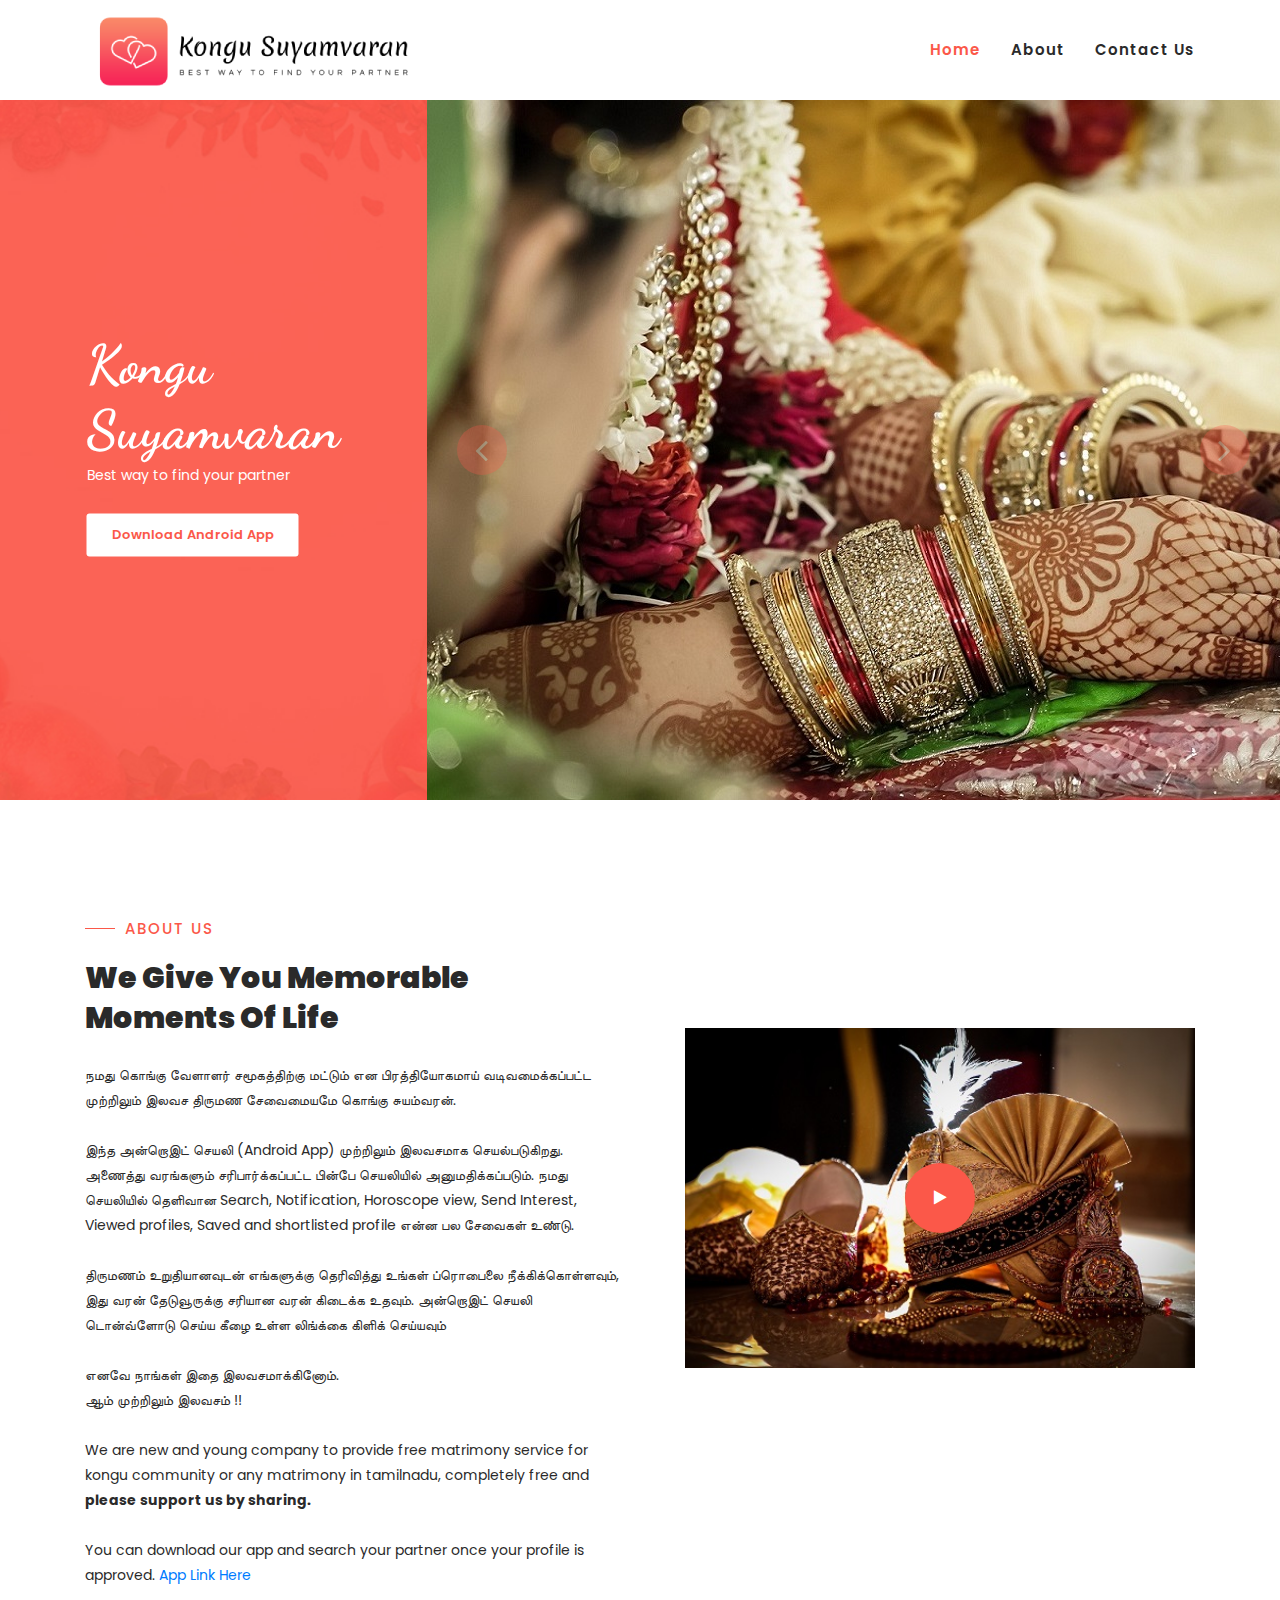
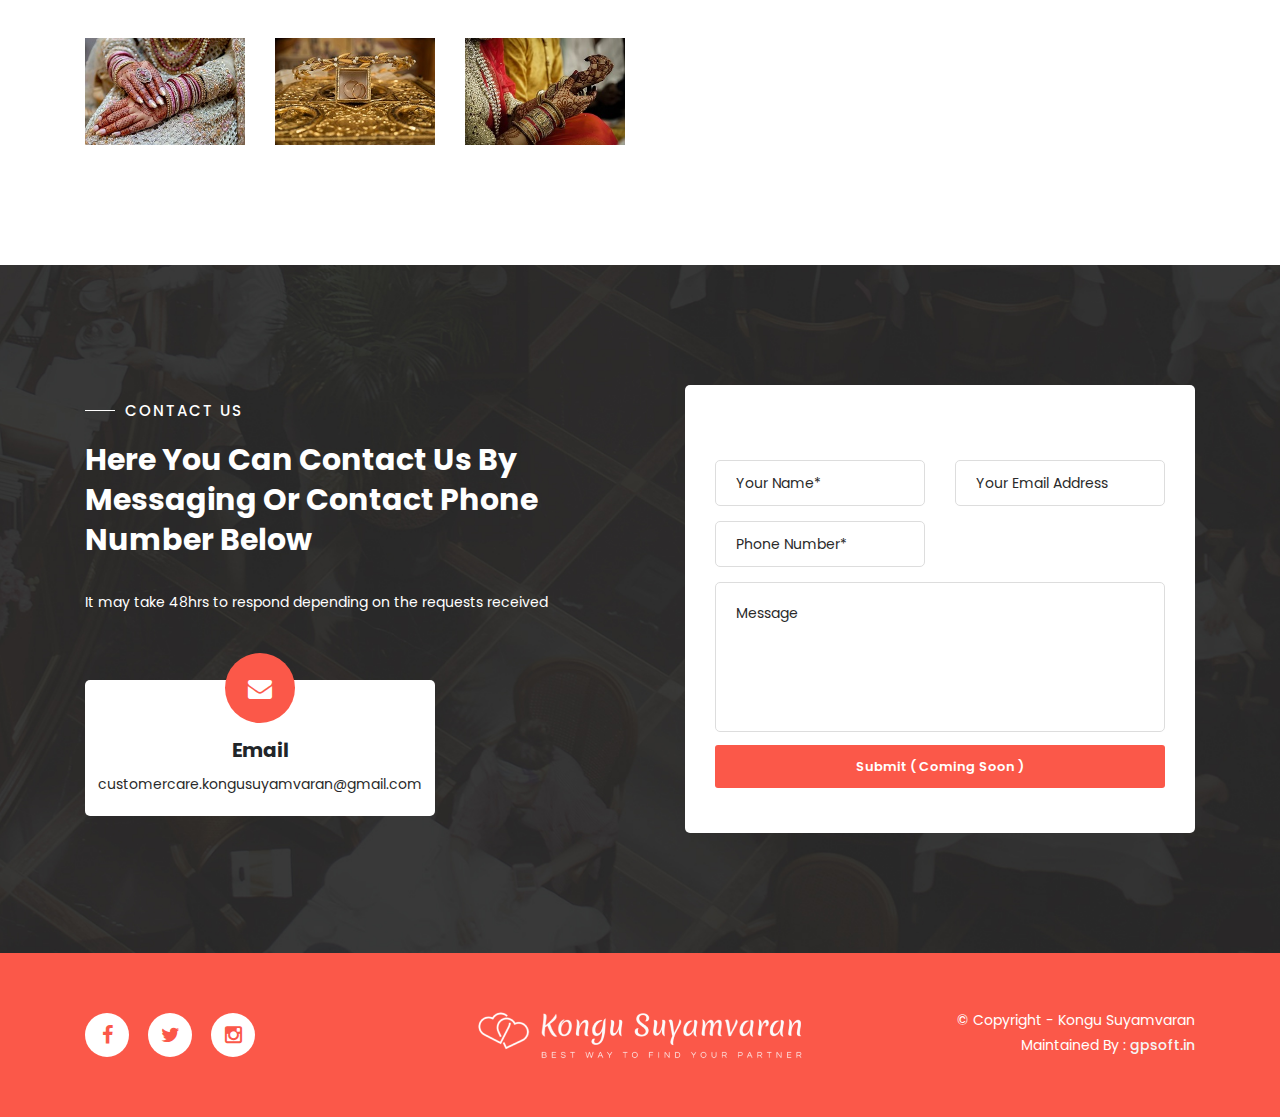
<file: index.html>
<!DOCTYPE html>
<html lang="en">

  <head>

    <meta charset="utf-8">
    <meta name="viewport" content="width=device-width, initial-scale=1, shrink-to-fit=no">
    <meta name="description" 
    content="Free matrimonial service for kongu community, designed and developed for user convinence with latest technology. 
    Mobile app will be used to access the service">
	<meta name="keywords" content="Kongu Suyamvaran, Kongu Suyamvaran Matrimony, Kongusuyamvaran, Free Matrimonial service, Kongu community,
	kongu thirumana thagaval mayyam, kongu mayyam, tamil matrimony, kongu vellar matrimony, kongu matrimony, kongusuyamvaran, kongu suyamvaram, kongusuyamvaram">
    <meta name="author" content="">
	<meta property="og:title" content="Kongu Suyamvaran - கொங்கு சுயம்வரன்">
	<meta property="og:description" content="நமது கொங்கு வேளாளர் சமூகத்திற்கு மட்டும் என பிரத்தியோகமாய் வடிவமைக்கப்பட்ட முற்றிலும் 
	இலவச திருமண சேவைமையமே கொங்கு சுயம்வரன். https://kongusuyamvaran.com/
	இந்த அன்றொஇட் செயலி (Android App) முற்றிலும் இலவசமாக செயல்படுகிறது. அணைத்து வரங்களும் சரிபார்க்கப்பட்ட பின்பே செயலியில் அனுமதிக்கப்படும். 
	நமது செயலியில் தெளிவான Search, Notification, Horoscope view, Send Interest, Viewed profiles, Saved and shortlisted profile என்ன பல சேவைகள் உண்டு.
	திருமணம் உறுதியானவுடன் எங்களுக்கு தெரிவித்து உங்கள் ப்ரொபைலை நீக்கிக்கொள்ளவும், இது வரன் தேடுவூருக்கு சரியான வரன் கிடைக்க உதவும்.
	அன்றொஇட் செயலி டொன்வ்ளோடு செய்ய கீழை உள்ள லிங்க்கை கிளிக் செய்யவும் ">
	<meta property="og:image" content="assets/images/slide-01.jpg">
	<meta property="og:url" content="https://kongusuyamvaran.com/">
	<meta property="og:type" content="website" />
    <link href="https://fonts.googleapis.com/css?family=Poppins:100,200,300,400,500,600,700,800,900&display=swap" rel="stylesheet">
    <link href="https://fonts.googleapis.com/css2?family=Dancing+Script:wght@400;500;600;700&display=swap" rel="stylesheet">

    <title>Kongu Suyamvaran - கொங்கு சுயம்வரன்</title>
	<link rel="canonical" href="https://kongusuyamvaran.com/">
    <link rel="icon" type="image/x-icon" href="//kongusuyamvaran.com/assets/icon/favicon.ico" >
	<link rel="shortcut icon" type="image/x-icon" href="//kongusuyamvaran.com/assets/icon/favicon.ico"/>

    <link rel="stylesheet" type="text/css" href="assets/css/bootstrap.min.css">

    <link rel="stylesheet" type="text/css" href="assets/css/font-awesome.css">

    <link rel="stylesheet" href="assets/css/templatemo-klassy-cafe.css">
    <link rel="stylesheet" href="assets/css/app.css">

    <link rel="stylesheet" href="assets/css/owl-carousel.css">

    <link rel="stylesheet" href="assets/css/lightbox.css">

    </head>
    
    <body>
    
    <!-- ***** Preloader Start ***** -->
    <div id="preloader">
        <div class="jumper">
            <div></div>
        </div>
    </div>  
    <!-- ***** Preloader End ***** -->
    
    
    <!-- ***** Header Area Start ***** -->
    <header class="header-area header-sticky">
        <div class="container">
            <div class="row">
                <div class="col-12">
                    <nav class="main-nav">
                        <!-- ***** Logo Start ***** -->
                        <a href="index.html" class="logo">
                            <!-- <picture>
                                <source media="(max-width: 576px)"
                                        srcset="assets/images/logo/sm-cover.png">
                                <source media="(min-width: 577px)"
                                        srcset="assets/images/logo/sm-cover.png">
                                <img src="assets/images/logo/cover.png"   alt="Kongu Suyamvaran">
                              </picture> -->
                              <img src="assets/images/logo/cover.png" alt="Kongu Suyamvaran">
                              <img class="sm" src="assets/images/logo/cover.svg" alt="Kongu Suyamvaran">
                        </a>
                        <!-- ***** Logo End ***** -->
                        <!-- ***** Menu Start ***** -->
                        <ul class="nav">
                            <li class="scroll-to-section"><a href="#top" class="active">Home</a></li>
                            <li class="scroll-to-section"><a href="#about">About</a></li>
                            <li class="scroll-to-section"><a href="#reservation">Contact Us</a></li> 
                        </ul>        
                        <a class='menu-trigger'>
                            <span>Menu</span>
                        </a>
                        <!-- ***** Menu End ***** -->
                    </nav>
                </div>
            </div>
        </div>
    </header>
    <!-- ***** Header Area End ***** -->

    <!-- ***** Main Banner Area Start ***** -->
    <div id="top">
        <div class="container-fluid">
            <div class="row">
                <div class="col-lg-4">
                    <div class="left-content">
                        <div class="inner-content">
                            <h4>Kongu Suyamvaran</h4>
                            <p style="color: white;">Best way to find your partner</p>
                            <div class="main-white-button scroll-to-section">
                                <a href="https://play.google.com/store/apps/details?id=com.kongusuyamvaran">Download Android App</a>
                            </div>
                        </div>
                    </div>
                </div>
                <div class="col-lg-8">
                    <div class="main-banner header-text">
                        <div class="Modern-Slider">
                          <!-- Item -->
                          <div class="item">
                            <div class="img-fill">
                                <img src="assets/images/slide-01.jpg" alt="">
                                <img class="sm" width="360" src="assets/images/slide-01.jpg" alt="">
                            </div>
                          </div>
                          <!-- // Item -->
                          <!-- Item -->
                          <div class="item">
                            <div class="img-fill">
                                <img src="assets/images/slide-02.jpg" alt="">
                                <img class="sm" width="360" src="assets/images/slide-02.jpg" alt="">
                            </div>
                          </div>
                          <!-- // Item -->
                          <!-- Item -->
                          <div class="item">
                            <div class="img-fill">
                                <img src="assets/images/slide-03.jpg" alt="">
                                <img class="sm" width="360" src="assets/images/slide-03.jpg" alt="">
                            </div>
                          </div>
                          <!-- // Item -->
                        </div>
                    </div>
                </div>
            </div>
        </div>
    </div>
    <!-- ***** Main Banner Area End ***** -->

    <!-- ***** About Area Starts ***** -->
    <section class="section" id="about">
        <div class="container">
            <div class="row">
                <div class="col-lg-6 col-md-6 col-xs-12">
                    <div class="left-text-content">
                        <div class="section-heading">
                            <h6>About Us</h6>
                            <h2>We Give You Memorable Moments Of Life</h2>
                        </div>
                        <p>நமது கொங்கு வேளாளர் சமூகத்திற்கு மட்டும் என பிரத்தியோகமாய் வடிவமைக்கப்பட்ட முற்றிலும் 
	இலவச திருமண சேவைமையமே கொங்கு சுயம்வரன். <br><br> 
	இந்த அன்றொஇட் செயலி (Android App) முற்றிலும் இலவசமாக செயல்படுகிறது. அணைத்து வரங்களும் சரிபார்க்கப்பட்ட பின்பே செயலியில் அனுமதிக்கப்படும். 
	நமது செயலியில் தெளிவான Search, Notification, Horoscope view, Send Interest, Viewed profiles, Saved and shortlisted profile என்ன பல சேவைகள் உண்டு.
	<br><br>  திருமணம் உறுதியானவுடன் எங்களுக்கு தெரிவித்து உங்கள் ப்ரொபைலை நீக்கிக்கொள்ளவும், இது வரன் தேடுவூருக்கு சரியான வரன் கிடைக்க உதவும்.
	அன்றொஇட் செயலி டொன்வ்ளோடு செய்ய கீழை உள்ள லிங்க்கை கிளிக் செய்யவும் <br><br> எனவே நாங்கள் இதை இலவசமாக்கினோம்.<br>  ஆம் முற்றிலும் இலவசம் !!
                            <br><br> 
							We are new and young company to provide free matrimony service for kongu community or any matrimony in tamilnadu, completely free and <b> please support us by sharing.</b>
							<br><br>
                            You can download our app and search your partner once your profile is approved. <a href="https://play.google.com/store/apps/details?id=com.kongusuyamvaran"> App Link Here </a> <br><br>
                            </p>
                        <div class="row">
                            <div class="col-4">
                                <img src="assets/images/about-thumb-01.jpg" alt="">
                            </div>
                            <div class="col-4">
                                <img src="assets/images/about-thumb-02.jpg" alt="">
                            </div>
                            <div class="col-4">
                                <img src="assets/images/about-thumb-03.jpg" alt="">
                            </div>
                        </div>
                    </div>
                </div>
                <div class="col-lg-6 col-md-6 col-xs-12" style="margin-top: 108px;">
                    <div class="right-content">
                        <div class="thumb">
                            <a rel="nofollow" href="https://www.youtube.com/results?search_query=tamilnadu+wedding+videos+"><i class="fa fa-play"></i></a>
                            <img src="assets/images/about-video-bg.jpg" alt="">
                        </div>
                    </div>
                </div>
            </div>
        </div>
    </section>
    <!-- ***** About Area Ends ***** -->


    <!-- ***** Reservation Us Area Starts ***** -->
    <section class="section" id="reservation">
        <div class="container">
            <div class="row">
                <div class="col-lg-6 align-self-center">
                    <div class="left-text-content">
                        <div class="section-heading">
                            <h6>Contact Us</h6>
                            <h2>Here You Can Contact Us By Messaging Or Contact  Phone Number Below</h2>
                        </div>
                        <p>It may take 48hrs to respond depending on the requests received</p>
                        <div class="row">
                            <!-- <div class="col-lg-6">
                                <div class="phone">
                                    <i class="fa fa-phone"></i>
                                    <h4>Phone Numbers</h4>
                                    <span><a href="#">+91 9750047873</a><br></span>
                                </div>
                            </div> -->
                            <div class="col-lg-8">
                                <div class="message">
                                    <i class="fa fa-envelope"></i>
                                    <h4>Email</h4>
                                    <span><a href="#">customercare.kongusuyamvaran@gmail.com</a><br></span>
                                </div>
                            </div>
                        </div>
                    </div>
                </div>
                <div class="col-lg-6">
                    <div class="contact-form">
                        <form id="contact" action="" method="post">
                          <div class="row">
                            <div class="col-lg-12">
                                <h4></h4>
                            </div>
                            <div class="col-lg-6 col-sm-12">
                              <fieldset>
                                <input name="name" type="text" id="name" placeholder="Your Name*" required="">
                              </fieldset>
                            </div>
                            <div class="col-lg-6 col-sm-12">
                              <fieldset>
                              <input name="email" type="text" id="email" pattern="[^ @]*@[^ @]*" placeholder="Your Email Address" required="">
                            </fieldset>
                            </div>
                            <div class="col-lg-6 col-sm-12">
                              <fieldset>
                                <input name="phone" type="text" id="phone" placeholder="Phone Number*" required="">
                              </fieldset>
                            </div>
         
                           
                            <div class="col-lg-12">
                              <fieldset>
                                <textarea name="message" rows="6" id="message" placeholder="Message" required=""></textarea>
                              </fieldset>
                            </div>
                            <div class="col-lg-12">
                              <fieldset>
                                <button type="submit" id="form-submit" class="main-button-icon">Submit ( Coming Soon ) </button>
                              </fieldset>
                            </div>
                          </div>
                        </form>
                    </div>
                </div>
            </div>
        </div>
    </section>
    <!-- ***** Reservation Area Ends ***** -->
    
    <!-- ***** Footer Start ***** -->
    <footer>
        <div class="container">
            <div class="row">
                <div class="col-lg-4 col-xs-12">
                    <div class="right-text-content">
                            <ul class="social-icons">
                                <li><a href="#"><i class="fa fa-facebook"></i></a></li>
                                <li><a href="#"><i class="fa fa-twitter"></i></a></li>
                                <li><a href="#"><i class="fa fa-instagram"></i></a></li>
                            </ul>
                    </div>
                </div>
                <div class="col-lg-4">
                    <div class="logo">
                        <a href="index.html"><img src="assets/images/logo/cover-lite.png"  alt=""></a>
                    </div>
                </div>
                <div class="col-lg-4 col-xs-12">
                    <div class="left-text-content">
                        <p>© Copyright - Kongu Suyamvaran
                        
                        <br>Maintained By : <a href="https://gpsoft.in" style="color: whitesmoke; font-weight: 500;">gpsoft.in</a></p>
                    </div>
                </div>
            </div>
        </div>
    </footer>

    <!-- jQuery -->
    <script src="assets/js/jquery-2.1.0.min.js"></script>

    <!-- Bootstrap -->
    <script src="assets/js/popper.js"></script>
    <script src="assets/js/bootstrap.min.js"></script>

    <!-- Plugins -->
    <script src="assets/js/owl-carousel.js"></script>
    <script src="assets/js/accordions.js"></script>
    <script src="assets/js/datepicker.js"></script>
    <script src="assets/js/scrollreveal.min.js"></script>
    <script src="assets/js/waypoints.min.js"></script>
    <script src="assets/js/jquery.counterup.min.js"></script>
    <script src="assets/js/imgfix.min.js"></script> 
    <script src="assets/js/slick.js"></script> 
    <script src="assets/js/lightbox.js"></script> 
    <script src="assets/js/isotope.js"></script> 
    
    <!-- Global Init -->
    <script src="assets/js/custom.js"></script>
    <script>

        $(function() {
            var selectedClass = "";
            $("p").click(function(){
            selectedClass = $(this).attr("data-rel");
            $("#portfolio").fadeTo(50, 0.1);
                $("#portfolio div").not("."+selectedClass).fadeOut();
            setTimeout(function() {
              $("."+selectedClass).fadeIn();
              $("#portfolio").fadeTo(50, 1);
            }, 500);
                
            });
        });

    </script>
  </body>
</html>
</file>
<file: assets/css/templatemo-klassy-cafe.css>
/*

TemplateMo 558 Klassy Cafe

https://templatemo.com/tm-558-klassy-cafe

*/

/* ---------------------------------------------
Table of contents
------------------------------------------------
01. font & reset css
02. reset
03. global styles
04. header
05. banner
06. features
07. testimonials
08. contact
09. footer
10. preloader
11. search
12. portfolio

--------------------------------------------- */
/* 
---------------------------------------------
font & reset css
--------------------------------------------- 
*/
@import url("https://fonts.googleapis.com/css?family=Poppins:100,200,300,400,500,600,700,800,900");
/* 
---------------------------------------------
reset
--------------------------------------------- 
*/
html, body, div, span, applet, object, iframe, h1, h2, h3, h4, h5, h6, p, blockquote, div
pre, a, abbr, acronym, address, big, cite, code, del, dfn, em, font, img, ins, kbd, q,
s, samp, small, strike, strong, sub, sup, tt, var, b, u, i, center, dl, dt, dd, ol, ul, li,
figure, header, nav, section, article, aside, footer, figcaption {
  margin: 0;
  padding: 0;
  border: 0;
  outline: 0;
}

.clearfix:after {
  content: ".";
  display: block;
  clear: both;
  visibility: hidden;
  line-height: 0;
  height: 0;
}

.clearfix {
  display: inline-block;
}

html[xmlns] .clearfix {
  display: block;
}

* html .clearfix {
  height: 1%;
}

ul, li {
  padding: 0;
  margin: 0;
  list-style: none;
}

header, nav, section, article, aside, footer, hgroup {
  display: block;
}

* {
  box-sizing: border-box;
}

html, body {
  font-family: 'Poppins', sans-serif;
  font-weight: 400;
  background-color: #fff;
  font-size: 16px;
  -ms-text-size-adjust: 100%;
  -webkit-font-smoothing: antialiased;
  -moz-osx-font-smoothing: grayscale;
}

a {
  text-decoration: none !important;
}

h1, h2, h3, h4, h5, h6 {
  margin-top: 0px;
  margin-bottom: 0px;
}

ul {
  margin-bottom: 0px;
}

p {
  font-size: 14px;
  line-height: 25px;
  color: #2a2a2a;
}

/* 
---------------------------------------------
global styles
--------------------------------------------- 
*/
html,
body {
  background: #fff;
  font-family: 'Poppins', sans-serif;
}

::selection {
  background: #fb5849;
  color: #fff;
}

::-moz-selection {
  background: #fb5849;
  color: #fff;
}

@media (max-width: 991px) {
  html, body {
    overflow-x: hidden;
  }
  .mobile-top-fix {
    margin-top: 30px;
    margin-bottom: 0px;
  }
  .mobile-bottom-fix {
    margin-bottom: 30px;
  }
  .mobile-bottom-fix-big {
    margin-bottom: 60px;
  }
}

.main-white-button a {
  font-size: 13px;
  color: #fb5849;
  background-color: #fff;
  padding: 12px 25px;
  display: inline-block;
  border-radius: 3px;
  font-weight: 600;
  transition: all .3s;
}

.main-white-button a:hover {
  opacity: 0.9;
}

.main-text-button a {
  font-size: 13px;
  color: #fff;
  font-weight: 600;
  transition: all .3s;
}

.main-text-button a:hover {
  opacity: 0.9;
}

.section-heading h6 {
  position: relative;
  font-size: 15px;
  color: #fb5849;
  font-weight: 500;
  letter-spacing: 2px;
  text-transform: uppercase;
  padding-left: 40px;
}

.section-heading h6:before {
  width: 30px;
  height: 1px;
  content: '';
  position: absolute;
  left: 0;
  top: 8px;
  background-color: #fb5849;
}

.section-heading h2 {
  line-height: 40px;
  margin-top: 20px;
  margin-bottom: 25px; 
  font-size: 30px;
  font-weight: 900;
  color: #2a2a2a;
}


/* 
---------------------------------------------
header
--------------------------------------------- 
*/

.background-header {
  background-color: #fff;
  height: 80px!important;
  position: fixed!important;
  top: 0px;
  left: 0px;
  right: 0px;
  box-shadow: 0px 0px 10px rgba(0,0,0,0.15)!important;
}

.background-header .logo,
.background-header .main-nav .nav li a {
  color: #1e1e1e!important;
}

.background-header .main-nav .nav li:hover a {
  color: #fb5849!important;
}

.background-header .nav li a.active {
  color: #fb5849!important;
}

.header-area {
  background-color: #fff;
  position: absolute;
  top: 0px;
  left: 0px;
  right: 0px;
  z-index: 100;
  height: 100px;
  -webkit-transition: all .5s ease 0s;
  -moz-transition: all .5s ease 0s;
  -o-transition: all .5s ease 0s;
  transition: all .5s ease 0s;
}

.header-area .main-nav {
  min-height: 80px;
  background: transparent;
}

.header-area .main-nav .logo {
  line-height: 100px;
  color: #fff;
  font-size: 28px;
  font-weight: 700;
  text-transform: uppercase;
  letter-spacing: 2px;
  float: left;
  -webkit-transition: all 0.3s ease 0s;
  -moz-transition: all 0.3s ease 0s;
  -o-transition: all 0.3s ease 0s;
  transition: all 0.3s ease 0s;
}

.background-header .main-nav .logo {
  line-height: 75px;
}

.background-header .nav {
  margin-top: 20px !important;
}

.header-area .main-nav .nav {
  float: right;
  margin-top: 30px;
  margin-right: 0px;
  background-color: transparent;
  -webkit-transition: all 0.3s ease 0s;
  -moz-transition: all 0.3s ease 0s;
  -o-transition: all 0.3s ease 0s;
  transition: all 0.3s ease 0s;
  position: relative;
  z-index: 999;
}

.header-area .main-nav .nav li {
  padding-left: 15px;
  padding-right: 15px;
}

.header-area .main-nav .nav li:last-child {
  padding-right: 0px;
}

.header-area .main-nav .nav li a {
  display: block;
  font-weight: 600;
  font-size: 15px;
  color: #2a2a2a;
  text-transform: capitalize;
  -webkit-transition: all 0.3s ease 0s;
  -moz-transition: all 0.3s ease 0s;
  -o-transition: all 0.3s ease 0s;
  transition: all 0.3s ease 0s;
  height: 40px;
  line-height: 40px;
  border: transparent;
  letter-spacing: 1px;
}

.header-area .main-nav .nav li a {
  color: #2a2a2a;
}

.header-area .main-nav .nav li:hover a,
.header-area .main-nav .nav li a.active {
  color: #fb5849!important;
}

.background-header .main-nav .nav li:hover a,
.background-header .main-nav .nav li a.active {
  color: #fb5849!important;
  opacity: 1;
}

.header-area .main-nav .nav li.submenu {
  position: relative;
  padding-right: 30px;
}

.header-area .main-nav .nav li.submenu:after {
  font-family: FontAwesome;
  content: "\f107";
  font-size: 12px;
  color: #2a2a2a;
  position: absolute;
  right: 18px;
  top: 12px;
}

.background-header .main-nav .nav li.submenu:after {
  color: #2a2a2a;
}

.header-area .main-nav .nav li.submenu ul {
  position: absolute;
  width: 200px;
  box-shadow: 0 2px 28px 0 rgba(0, 0, 0, 0.06);
  overflow: hidden;
  top: 50px;
  opacity: 0;
  transform: translateY(+2em);
  visibility: hidden;
  z-index: -1;
  transition: all 0.3s ease-in-out 0s, visibility 0s linear 0.3s, z-index 0s linear 0.01s;
}

.header-area .main-nav .nav li.submenu ul li {
  margin-left: 0px;
  padding-left: 0px;
  padding-right: 0px;
}

.header-area .main-nav .nav li.submenu ul li a {
  opacity: 1;
  display: block;
  background: #f7f7f7;
  color: #2a2a2a!important;
  padding-left: 20px;
  height: 40px;
  line-height: 40px;
  -webkit-transition: all 0.3s ease 0s;
  -moz-transition: all 0.3s ease 0s;
  -o-transition: all 0.3s ease 0s;
  transition: all 0.3s ease 0s;
  position: relative;
  font-size: 13px;
  font-weight: 400;
  border-bottom: 1px solid #eee;
}

.header-area .main-nav .nav li.submenu ul li a:hover {
  background: #fff;
  color: #fb5849!important;
  padding-left: 25px;
}

.header-area .main-nav .nav li.submenu ul li a:hover:before {
  width: 3px;
}

.header-area .main-nav .nav li.submenu:hover ul {
  visibility: visible;
  opacity: 1;
  z-index: 1;
  transform: translateY(0%);
  transition-delay: 0s, 0s, 0.3s;
}

.header-area .main-nav .menu-trigger {
  cursor: pointer;
  display: block;
  position: absolute;
  top: 33px;
  width: 32px;
  height: 40px;
  text-indent: -9999em;
  z-index: 99;
  right: 40px;
  display: none;
}

.background-header .main-nav .menu-trigger {
  top: 23px;
}

.header-area .main-nav .menu-trigger span,
.header-area .main-nav .menu-trigger span:before,
.header-area .main-nav .menu-trigger span:after {
  -moz-transition: all 0.4s;
  -o-transition: all 0.4s;
  -webkit-transition: all 0.4s;
  transition: all 0.4s;
  background-color: #1e1e1e;
  display: block;
  position: absolute;
  width: 30px;
  height: 2px;
  left: 0;
}

.background-header .main-nav .menu-trigger span,
.background-header .main-nav .menu-trigger span:before,
.background-header .main-nav .menu-trigger span:after {
  background-color: #1e1e1e;
}

.header-area .main-nav .menu-trigger span:before,
.header-area .main-nav .menu-trigger span:after {
  -moz-transition: all 0.4s;
  -o-transition: all 0.4s;
  -webkit-transition: all 0.4s;
  transition: all 0.4s;
  background-color: #1e1e1e;
  display: block;
  position: absolute;
  width: 30px;
  height: 2px;
  left: 0;
  width: 75%;
}

.background-header .main-nav .menu-trigger span:before,
.background-header .main-nav .menu-trigger span:after {
  background-color: #1e1e1e;
}

.header-area .main-nav .menu-trigger span:before,
.header-area .main-nav .menu-trigger span:after {
  content: "";
}

.header-area .main-nav .menu-trigger span {
  top: 16px;
}

.header-area .main-nav .menu-trigger span:before {
  -moz-transform-origin: 33% 100%;
  -ms-transform-origin: 33% 100%;
  -webkit-transform-origin: 33% 100%;
  transform-origin: 33% 100%;
  top: -10px;
  z-index: 10;
}

.header-area .main-nav .menu-trigger span:after {
  -moz-transform-origin: 33% 0;
  -ms-transform-origin: 33% 0;
  -webkit-transform-origin: 33% 0;
  transform-origin: 33% 0;
  top: 10px;
}

.header-area .main-nav .menu-trigger.active span,
.header-area .main-nav .menu-trigger.active span:before,
.header-area .main-nav .menu-trigger.active span:after {
  background-color: transparent;
  width: 100%;
}

.header-area .main-nav .menu-trigger.active span:before {
  -moz-transform: translateY(6px) translateX(1px) rotate(45deg);
  -ms-transform: translateY(6px) translateX(1px) rotate(45deg);
  -webkit-transform: translateY(6px) translateX(1px) rotate(45deg);
  transform: translateY(6px) translateX(1px) rotate(45deg);
  background-color: #1e1e1e;
}

.background-header .main-nav .menu-trigger.active span:before {
  background-color: #1e1e1e;
}

.header-area .main-nav .menu-trigger.active span:after {
  -moz-transform: translateY(-6px) translateX(1px) rotate(-45deg);
  -ms-transform: translateY(-6px) translateX(1px) rotate(-45deg);
  -webkit-transform: translateY(-6px) translateX(1px) rotate(-45deg);
  transform: translateY(-6px) translateX(1px) rotate(-45deg);
  background-color: #1e1e1e;
}

.background-header .main-nav .menu-trigger.active span:after {
  background-color: #1e1e1e;
}

.header-area.header-sticky {
  min-height: 80px;
}

.header-area .nav {
  margin-top: 30px;
}

.header-area.header-sticky .nav li a.active {
  color: #fb5849;
}

@media (max-width: 1200px) {
  .header-area .main-nav .nav li {
    padding-left: 12px;
    padding-right: 12px;
  }
  .header-area .main-nav:before {
    display: none;
  }
}

@media (max-width: 767px) {
  .header-area .main-nav .logo {
    color: #1e1e1e;
  }
  .header-area.header-sticky .nav li a:hover,
  .header-area.header-sticky .nav li a.active {
    color: #fb5849!important;
    opacity: 1;
  }
  .header-area.header-sticky .nav li.search-icon a {
    width: 100%;
  }
  .header-area {
    background-color: #f7f7f7;
    padding: 0px 15px;
    height: 100px;
    box-shadow: none;
    text-align: center;
  }
  .header-area .container {
    padding: 0px;
  }
  .header-area .logo {
    margin-left: 30px;
  }
  .header-area .menu-trigger {
    display: block !important;
  }
  .header-area .main-nav {
    overflow: hidden;
  }
  .header-area .main-nav .nav {
    float: none;
    width: 100%;
    display: none;
    -webkit-transition: all 0s ease 0s;
    -moz-transition: all 0s ease 0s;
    -o-transition: all 0s ease 0s;
    transition: all 0s ease 0s;
    margin-left: 0px;
  }
  .header-area .main-nav .nav li:first-child {
    border-top: 1px solid #eee;
  }
  .header-area.header-sticky .nav {
    margin-top: 100px !important;
  }
  .header-area .main-nav .nav li {
    width: 100%;
    background: #fff;
    border-bottom: 1px solid #eee;
    padding-left: 0px !important;
    padding-right: 0px !important;
  }
  .header-area .main-nav .nav li a {
    height: 50px !important;
    line-height: 50px !important;
    padding: 0px !important;
    border: none !important;
    background: #f7f7f7 !important;
    color: #191a20 !important;
  }
  .header-area .main-nav .nav li a:hover {
    background: #eee !important;
    color: #fb5849!important;
  }
  .header-area .main-nav .nav li.submenu ul {
    position: relative;
    visibility: inherit;
    opacity: 1;
    z-index: 1;
    transform: translateY(0%);
    transition-delay: 0s, 0s, 0.3s;
    top: 0px;
    width: 100%;
    box-shadow: none;
    height: 0px;
  }
  .header-area .main-nav .nav li.submenu ul li a {
    font-size: 12px;
    font-weight: 400;
  }
  .header-area .main-nav .nav li.submenu ul li a:hover:before {
    width: 0px;
  }
  .header-area .main-nav .nav li.submenu ul.active {
    height: auto !important;
  }
  .header-area .main-nav .nav li.submenu:after {
    color: #3B566E;
    right: 25px;
    font-size: 14px;
    top: 15px;
  }
  .header-area .main-nav .nav li.submenu:hover ul, .header-area .main-nav .nav li.submenu:focus ul {
    height: 0px;
  }
}

@media (min-width: 767px) {
  .header-area .main-nav .nav {
    display: flex !important;
  }
}


/* 
---------------------------------------------
banner
--------------------------------------------- 
*/

#top {
  padding-top: 100px;
}

#top .col-lg-4,
#top .col-lg-8 {
  padding: 0px;
}

#top .left-content {
  background-image: url(../images/top-left-bg.jpg);
  background-position: center center;
  background-repeat: no-repeat;
  background-size: cover;
  position: relative;
  width: 100%;
  height: 100%;
}

#top .left-content .inner-content {
  position: absolute;
  top: 50%;
  transform: translate(-50%, -50%);
  left: 50%;
}

#top .left-content h4 {
  font-family: 'Dancing Script', cursive;
  color: #fff;
  font-size: 54px;
  font-weight: 700;
}

#top .left-content h6 {
  font-size: 15px;
  text-transform: uppercase;
  font-weight: 600;
  color: #fff;
  letter-spacing: 3px;
  margin-top: 5px;
}

#top .left-content .main-white-button  {
  margin-top: 25px;
  margin-bottom: 10px;
}

#top .left-content .main-white-button a {
  display: inline-block;
}

/* ==== Main CSS === */
.img-fill{
  width: 100%;
  display: block;
  overflow: hidden;
  position: relative;
  text-align: center
}

.img-fill img {
  min-height: 100%;
  min-width: 100%;
  position: relative;
  display: inline-block;
  max-width: none;
}

*,
*:before,
*:after {
  -webkit-box-sizing: border-box;
  box-sizing: border-box;
  -webkit-font-smoothing: antialiased;
  -moz-osx-font-smoothing: grayscale;
}

.Grid1k {
  padding: 0 15px;
  max-width: 1200px;
  margin: auto;
}

.blocks-box,
.slick-slider {
  margin: 0;
  padding: 0!important;
}

.slick-slide {
  float: left /* If RTL Make This Right */ ;
  padding: 0;
}

/* ==== Slider Style === */
.Modern-Slider .item .img-fill{
  height:100%;
  max-height: 700px;
  background:#000;
}

.Modern-Slider .item .info > div{
  display:inline-block!important;
  vertical-align:middle;
}

.Modern-Slider .NextArrow {
  position:absolute;
  top:50%;
  transform: translateY(-25px);
  right:30px;
  width: 50px;
  height: 50px;
  background-color: #fb5849;
  border:0 none;
  line-height: 44px;
  border-radius: 50%;
  text-align:center;
  font-size: 36px;
  font-family: 'FontAwesome';
  color:#FFF;
  z-index:5;
  outline: none;
  opacity: 0.3;
  transition: all .3s;
}

.Modern-Slider .NextArrow:hover {
  opacity: 1;
}

.Modern-Slider .NextArrow:before{
  content:'\f105';
}

.Modern-Slider .PrevArrow {
  position:absolute;
  top:50%;
  transform: translateY(-25px);
  left:30px;
  width: 50px;
  height: 50px;
  background-color: #fb5849;
  border:0 none;
  line-height: 44px;
  border-radius: 50%;
  text-align:center;
  font-size: 36px;
  font-family: 'FontAwesome';
  color:#FFF;
  z-index:5;
  outline: none;
  opacity: 0.3;
  transition: all .3s;
}

.Modern-Slider .PrevArrow:hover {
  opacity: 1;
}

.Modern-Slider .PrevArrow:before{
  content:'\f104';
}

ul.slick-dots {
  display: none!important;
}

.Modern-Slider .item.slick-active{
  animation:Slick-FastSwipeIn 1s both;
}

.Modern-Slider .buttons {
  position: relative;
}

.Modern-Slider {background:#000;}


/* ==== Slick Slider Css Ruls === */
.slick-slider{position:relative;display:block;-webkit-user-select:none;-moz-user-select:none;-ms-user-select:none;user-select:none;-webkit-touch-callout:none;-khtml-user-select:none;-ms-touch-action:pan-y;touch-action:pan-y;-webkit-tap-highlight-color:transparent}
.slick-list{position:relative;display:block;overflow:hidden;margin:0;padding:0}
.slick-list:focus{outline:none}.slick-list.dragging{cursor:hand}
.slick-slider .slick-track,.slick-slider .slick-list{-webkit-transform:translate3d(0,0,0);-ms-transform:translate3d(0,0,0);transform:translate3d(0,0,0)}
.slick-track{position:relative;top:0;left:0;display:block}
.slick-track:before,.slick-track:after{display:table;content:''}.slick-track:after{clear:both}
.slick-loading .slick-track{visibility:hidden}
.slick-slide{display:none;float:left /* If RTL Make This Right */ ;height:100%;min-height:1px}
.slick-slide.dragging img{pointer-events:none}
.slick-initialized .slick-slide{display:block}
.slick-loading .slick-slide{visibility:hidden}
.slick-vertical .slick-slide{display:block;height:auto;border:1px solid transparent}


/*
---------------------------------------------
about
---------------------------------------------
*/

#about {
  margin-top: 20px;
  padding: 100px 0px 0px 0px;
  position: relative;
  z-index: 9;
}

#about .section-heading h2 {
  padding-right: 120px;
}

#about img {
  width: 100%;
  overflow: hidden;
}

#about .left-text-content p {
  margin-bottom: 25px;
}

#about .right-content {
  margin-left: 30px;
}

#about .right-content .thumb {
  position: relative;
}

#about .right-content .thumb a {
  position: absolute;
  left: 50%;
  top: 50%;
  width: 70px;
  height: 70px;
  display: inline-block;
  line-height: 70px;
  text-align: center;
  background-color: #fb5849;
  color: #fff;
  border-radius: 50%;
  transform: translate(-35px, -35px);
  transition: all .3s;
}

#about .right-content .thumb a:hover {
  opacity: .9;
}


/*
---------------------------------------------
menu
---------------------------------------------
*/

#menu {
  margin-top: 120px;
  background-color: #fffafa;
  padding: 120px 0px;
}

#menu .section-heading {
  margin-bottom: 80px;
}

.card {
  margin: 0 auto;
  max-width: 100%;
  min-height: 400px;
  overflow: hidden;
  background-size: cover;
  background-repeat: no-repeat;
  overflow: hidden;
}

.card1 {
  background-image: url(../images/menu-item-01.jpg);
}
.card2 {
  background-image: url(../images/menu-item-02.jpg);
}
.card3 {
  background-image: url(../images/menu-item-03.jpg);
}
.card4 {
  background-image: url(../images/menu-item-04.jpg);
}
.card5 {
  background-image: url(../images/menu-item-05.jpg);
}

.info {
  position: relative;
  width: 100%;
  background-color: #fb5849;
  border: 1px solid #fb5849;
  transform: translateY(100%)
  translateY(120px)
  translateZ(0);
  transition: transform 0.5s ease-out;
}

.card:hover .info,
.card:hover .info:before {
  transform: translateY(200px) translateZ(0);
}

.title {
  margin: 0;
  padding: 30px 30px 20px 30px;
  font-size: 20px;
  font-weight: 700;
  color: #fff;
}

.description {
  padding: 0px 30px;
  color: #fff;
}

#menu .price h6 {
  position: absolute;
  width: 70px;
  height: 70px;
  background-color: #fb5849;
  font-size: 20px;
  font-weight: 700;
  color: #fff;
  border-radius: 3px;
  text-align: center;
  line-height: 70px;
}

#menu .card .main-text-button {
  margin-left: 30px;
  margin-top: 20px;
  padding-bottom: 30px;
}

#menu .owl-menu-item {
  position: relative;
}

#menu .owl-nav {
  text-align: center;
  position: absolute;
  width: 100%;
  bottom: -80px;
  transform: translateY(5px);
}

#menu .owl-dots {
  display: none;
}
    
#menu .owl-nav .owl-prev{
  margin-right: 10px;
  outline: none;
}

#menu .owl-nav .owl-prev span,
#menu .owl-nav .owl-next span {
  opacity: 0;
}

#menu .owl-nav .owl-prev:before {
  display: inline-block;
  font-family: 'FontAwesome';
  color: #fb5849;
  font-size: 25px;
  font-weight: 700;
  content: '\f104';
}

#menu .owl-nav .owl-prev {
  opacity: 0.75;
  transition: all .5s;
}

#menu .owl-nav .owl-prev:hover {
  opacity: 1;
}

#menu .owl-nav .owl-next {
  opacity: 0.75;
  transition: all .5s;
}

#menu .owl-nav .owl-next:hover {
  opacity: 1;
}

#menu .owl-nav .owl-next{
  margin-left: 10px;
  outline: none;
}

#menu .owl-nav .owl-next:before {
  display: inline-block;
  font-family: 'FontAwesome';
  color: #fb5849;
  font-size: 25px;
  font-weight: 700;
  content: '\f105';
}


/*
---------------------------------------------
chefs
---------------------------------------------
*/

#chefs {
  padding-top: 120px;
}

#chefs .section-heading {
  margin-bottom: 70px;
}

#chefs .section-heading h6 {
  padding-left: 0px;
}

#chefs .section-heading h6:before {
  display: none;
}

#chefs .chef-item {
  text-align: center;
  border: 1px solid #afafaf;
  padding: 5px;
  transition: all .5s;
  border-radius: 3px;
}

#chefs .chef-item:hover {
  border-color: #fb5849;
}

#chefs .chef-item:hover .down-content h4 {
  color: #fb5849;
}

#chefs .chef-item .thumb {
  position: relative;
}

#chefs .chef-item .thumb img {
  width: 100%;
  overflow: hidden;
  position: relative;
}

#chefs .chef-item .thumb .overlay {
  position: absolute;
  background-color: #2a2a2a;
  border-radius: 3px;
  top: 0;
  bottom: 0;
  left: 0;
  right: 0;
  z-index: 1;
  opacity: 0;
  visibility: hidden;
  transition: all .3s;
}

#chefs .chef-item .thumb ul.social-icons {
  position: absolute;
  z-index: 11;
  top: 50%;
  left: 50%;
  transform: translate(-50%, -50%);
  width: 100%;
  transition: all .5s;
  opacity: 0;
  visibility: hidden;
}

#chefs .chef-item .thumb ul.social-icons li {
  display: inline-block;
  margin: 0px 5px;
}

#chefs .chef-item .thumb ul.social-icons li a {
  width: 40px;
  height: 40px;
  background-color: #fff;
  color: #2a2a2a;
  border-radius: 50%;
  text-align: center;
  line-height: 40px;
  display: inline-block;
  transition: all .5s;
}

#chefs .chef-item .thumb ul.social-icons li a:hover {
  background-color: #fb5849;
}

#chefs .chef-item:hover .overlay {
  opacity: .9;
  visibility: visible;
}

#chefs .chef-item:hover ul.social-icons {
  opacity: 1;
  visibility: visible;
}

#chefs .chef-item .down-content {
  padding: 20px 0px;
}

#chefs .chef-item .down-content h4 {
  transition: all .3s;
  font-size: 20px;
  font-weight: 700;
  color: #2a2a2a;
}

#chefs .chef-item .down-content span {
  font-size: 14px;
  color: #2a2a2a;
}


/* 
---------------------------------------------
reservation
--------------------------------------------- 
*/

#reservation .section-heading {
  margin-bottom: 30px;
}

#reservation .section-heading h6 {
  color: #fff;
}

#reservation .section-heading h2 {
  color: #fff;
  font-weight: 700;
}

#reservation .section-heading h6:before {
  background-color: #fff;
}

#reservation p {
  color: #fff;
  margin-bottom: 65px;
}

#reservation {
  margin-top: 120px;
  padding: 120px 0px;
  background-image: url(../images/reservation-bg.jpg);
  background-position: center center;
  background-repeat: no-repeat;
  background-size: cover;
}

#reservation .phone,
#reservation .message {
  background-color: #fff;
  border-radius: 5px;
  text-align: center;
  padding: 0px 0px 20px 0px;
}

#reservation .phone i,
#reservation .message i {
  width: 70px;
  height: 70px;
  display: inline-block;
  text-align: center;
  line-height: 70px;
  color: #fff;
  background-color: #fb5849;
  border-radius: 50%;
  font-size: 24px;
  margin-top: -35px;
  text-align: center;
  margin-left: auto;
  margin-right: auto;
}

#reservation .phone h4,
#reservation .message h4 {
  font-size: 20px;
  font-weight: 700;
  margin-top: 15px;
  margin-bottom: 10px;
}

#reservation .phone span a,
#reservation .message span a {
  font-size: 14px;
  color: #2a2a2a;
  transition: all .3s;
}

#reservation .phone span a:hover,
#reservation .message span a:hover {
  color: #fb5849;
}

#contact {
  margin-left: 30px;
  padding: 45px 30px;
  background-color: #fff;
  border-radius: 5px;
}

#contact h4 {
  text-align: center;
  font-weight: 700;
  font-size: 30px;
  color: #2a2a2a;
  margin-bottom: 30px;
}

.datepicker-days {
  padding: 30px;
  cursor: pointer;
}

.contact-form input,
.contact-form textarea,
.contact-form select {
  color: #2a2a2a;
  font-size: 14px;
  border: 1px solid #ddd;
  background-color: #fff;
  width: 100%;
  height: 46px;
  border-radius: 5px;
  outline: none;
  padding-top: 3px;
  padding-left: 20px;
  padding-right: 20px;
  -webkit-appearance: none;
  -moz-appearance: none;
  appearance: none;
  margin-bottom: 15px;
}

.contact-form input:focus,
.contact-form textarea:focus,
.contact-form select:focus {
  border-color: #fb5849;
}

.contact-form button {
  margin-top: -10px;
  font-size: 13px;
  color: #fff;
  background-color: #fb5849;
  padding: 12px 25px;
  width: 100%;
  box-shadow: none;
  border: none;
  display: inline-block;
  border-radius: 3px;
  font-weight: 600;
  transition: all .3s;
}

.contact-form button:hover {
  opacity: .9;
}

.contact-form textarea {
  height: 150px;
  resize: none;
  padding: 20px;
}

.contact-form ::-webkit-input-placeholder { /* Edge */
  color: #2a2a2a;
}

.contact-form :-ms-input-placeholder { /* Internet Explorer 10-11 */
  color: #2a2a2a;
}

.contact-form ::placeholder {
  color: #2a2a2a;
}

/*
---------------------------------------------
offers
---------------------------------------------
*/

#offers {
  padding-top: 120px;
}

#offers .section-heading {
  margin-bottom: 70px;
}

#offers .section-heading h6 {
  padding-left: 0px;
}

#offers .section-heading h6:before {
  display: none;
}

#offers .heading-tabs {
  text-align: center;
}

#offers .heading-tabs .main-dark-button {
  text-align: right;
}

#offers #tabs ul {
  padding: 0;
}
#offers #tabs ul li {
  display: inline-block;
  margin: 0px 15px;
}
#offers #tabs ul li:last-child {
  margin-right: 0px;
}
#offers #tabs ul li:first-child {
  margin-left: 0px;
}
#offers #tabs ul li a {
  text-transform: capitalize;
  width: 100%;
  display: inline-block;
  font-size: 15px;
  color: #2a2a2a;
  font-weight: 600;
  transition: all 0.3s;
  text-align: center;
}

#offers #tabs ul li a img {
  display: block;
  margin: 0 auto 15px auto;
}
#offers #tabs ul .ui-tabs-active a {
  color: #fb5849;
  position: relative;
}
#offers #tabs ul .ui-tabs-active span {
  color: #1e1e1e;
}
#offers .tabs-content {
  margin-top: 60px;
  text-align: left;
  display: inline-block;
  transition: all 0.3s;
}
#offers .tabs-content .tab-item {
  position: relative;
  margin-bottom: 60px;
}
#offers .tabs-content img {
  float: left;
  width: 100px;
  max-width: 100px;
  margin-right: 20px;
  border-radius: 5px;
}
#offers .tabs-content h4 {
  padding-top: 10px;
  font-size: 20px;
  font-weight: 700;
  color: #2a2a2a;
  margin-bottom: 10px;
  margin-right: 100px;
}

#offers .tabs-content p {
  margin-right: 100px;
}

#offers .tabs-content .left-list {
  margin-right: 15px;
}

#offers .tabs-content .right-list {
  margin-left: 15px;
}

#offers .tabs-content .price h6 {
  position: absolute;
  top: 15px;
  right: 0;
  width: 70px;
  height: 70px;
  background-color: #fb5849;
  display: inline-block;
  text-align: center;
  line-height: 70px;
  border-radius: 3px;
  font-size: 18px;
  font-weight: 700;
  color: #fff;
}


/* 
---------------------------------------------
footer
--------------------------------------------- 
*/

footer {
 
  padding: 50px 0px;
  background-color: #fb5849;
}

footer .left-text-content p {
  margin-top: 5px;
  color: #fff;
  font-size: 14px;
  text-align: right;
}

footer .right-text-content p {
  color: #fff;
  font-size: 14px;
  margin-right: 15px;
  text-transform: uppercase;
}


footer .right-text-content {
  text-align: left;
  margin-top: 10px;
}

footer .logo {
  text-align: center;
}

footer .right-text-content ul li {
  display: inline-block;
  margin-left: 15px;
}
footer .right-text-content ul li:first-child {
  margin-left: 0px;
}


footer .right-text-content ul li a {
  width: 44px;
  height: 44px;
  display: inline-block;
  text-align: center;
  line-height: 44px;
  font-size: 20px;
  background-color: #fff;
  border-radius: 50%;
  color: #fb5849;
  -webkit-transition: all 0.5s ease 0s;
  -moz-transition: all 0.5s ease 0s;
  -o-transition: all 0.5s ease 0s;
  transition: all 0.5s ease 0s;
}

footer .right-text-content ul li a:hover {
  color: #2a2a2a;
}

/* 
---------------------------------------------
responsive
--------------------------------------------- 
*/

@media (max-width: 992px) {
  #top {
    padding-top: 100px;
    height: auto;
  }
  .header-area .main-nav .nav li.submenu:after {
    right: 3px;
  }
  .header-area .main-nav .nav li.submenu {
    padding-right: 15px;
  }
  .header-area .main-nav .nav li {
    padding-right: 5px;
    padding-left: 5px;
  }
  .header-area .main-nav .nav li a {
    font-size: 14px;
    letter-spacing: 0px;
  }
  #top .left-content {
    text-align: center;
    padding: 25% 0px;
  }
  #about .right-content {
    margin-left: 0px;
    margin-top: 30px;
  }
  #chefs .chef-item {
    margin-bottom: 30px;
  }
  #reservation .phone {
    margin-bottom: 60px;
  }
  #contact {
    margin-left: 0px;
    margin-top: 30px;
  }
  #offers .tabs-content .left-list {
    margin-right: 0px;
  }

  #offers .tabs-content .right-list {
    margin-left: 0px;
  }
  footer .right-text-content {
    text-align: center;
    margin-bottom: 30px;
  }
  footer .left-text-content p {
    text-align: center;
    margin-top: 30px;
  }
}





#preloader {
  overflow: hidden;
  background-color: #fb5849;
  left: 0;
  right: 0;
  top: 0;
  bottom: 0;
  position: fixed;
  z-index: 99999;
  color: #fff;
}

#preloader .jumper {
  left: 0;
  top: 0;
  right: 0;
  bottom: 0;
  display: block;
  position: absolute;
  margin: auto;
  width: 50px;
  height: 50px;
}

#preloader .jumper > div {
  background-color: #fff;
  width: 10px;
  height: 10px;
  border-radius: 100%;
  -webkit-animation-fill-mode: both;
  animation-fill-mode: both;
  position: absolute;
  opacity: 0;
  width: 50px;
  height: 50px;
  -webkit-animation: jumper 1s 0s linear infinite;
  animation: jumper 1s 0s linear infinite;
}

#preloader .jumper > div:nth-child(2) {
  -webkit-animation-delay: 0.33333s;
  animation-delay: 0.33333s;
}

#preloader .jumper > div:nth-child(3) {
  -webkit-animation-delay: 0.66666s;
  animation-delay: 0.66666s;
}

@-webkit-keyframes jumper {
  0% {
    opacity: 0;
    -webkit-transform: scale(0);
    transform: scale(0);
  }
  5% {
    opacity: 1;
  }
  100% {
    -webkit-transform: scale(1);
    transform: scale(1);
    opacity: 0;
  }
}

@keyframes jumper {
  0% {
    opacity: 0;
    -webkit-transform: scale(0);
    transform: scale(0);
  }
  5% {
    opacity: 1;
  }
  100% {
    opacity: 0;
  }
}
</file>
<file: assets/css/app.css>
/* Resize Background*/

.logo .sm {
    display: none;
    height: auto !important;
    }

    .img-fill .sm {
        display: none;
    }
	
@media only screen and (max-width: 800px) {
	#top .col-lg-4, #top .col-lg-8 {
		padding: 0px;
		height: 250px !important;
	}
	
	#top .left-content {
		text-align: center;
		padding: 25% 0px;
		height: 250px;
	}
}
	

@media only screen and (max-width: 800px) {

    .logo img {
        display: none;
        height: auto !important;
        }

        .logo .sm {
            display: inline;
            width: 88%;
        }

        .img-fill .sm {
            display: inline;
        }

        .img-fill img {
            display: none;
        }
 
    .header-area {
        background-color: #f7f7f7;
        padding: 0px;
        height: 100px;
        box-shadow: none;
        text-align: center;
    }

    .header-area .logo {
       margin-left: 0px;
    }
}
</file>
<file: assets/css/owl-carousel.css>
/**
 * Owl Carousel v2.3.4
 * Copyright 2013-2018 David Deutsch
 * Licensed under: SEE LICENSE IN https://github.com/OwlCarousel2/OwlCarousel2/blob/master/LICENSE
 */
/*
 *  Owl Carousel - Core
 */
.owl-carousel {
  display: none;
  width: 100%;
  -webkit-tap-highlight-color: transparent;
  /* position relative and z-index fix webkit rendering fonts issue */
  position: relative;
  z-index: 1; }
  .owl-carousel .owl-stage {
    position: relative;
    -ms-touch-action: pan-Y;
    touch-action: manipulation;
    -moz-backface-visibility: hidden;
    /* fix firefox animation glitch */ }
  .owl-carousel .owl-stage:after {
    content: ".";
    display: block;
    clear: both;
    visibility: hidden;
    line-height: 0;
    height: 0; }
  .owl-carousel .owl-stage-outer {
    position: relative;
    overflow: hidden;
    /* fix for flashing background */
    -webkit-transform: translate3d(0px, 0px, 0px); }
  .owl-carousel .owl-wrapper,
  .owl-carousel .owl-item {
    -webkit-backface-visibility: hidden;
    -moz-backface-visibility: hidden;
    -ms-backface-visibility: hidden;
    -webkit-transform: translate3d(0, 0, 0);
    -moz-transform: translate3d(0, 0, 0);
    -ms-transform: translate3d(0, 0, 0); }
  .owl-carousel .owl-item {
    position: relative;
    min-height: 1px;
    float: left;
    -webkit-backface-visibility: hidden;
    -webkit-tap-highlight-color: transparent;
    -webkit-touch-callout: none; }
  .owl-carousel .owl-item img {
    display: block;
    width: 100%; }
  .owl-carousel .owl-nav.disabled,
  .owl-carousel .owl-dots.disabled {
    display: none; }
  .owl-carousel .owl-nav .owl-prev,
  .owl-carousel .owl-nav .owl-next,
  .owl-carousel .owl-dot {
    cursor: pointer;
    -webkit-user-select: none;
    -khtml-user-select: none;
    -moz-user-select: none;
    -ms-user-select: none;
    user-select: none; }
  .owl-carousel .owl-nav button.owl-prev,
  .owl-carousel .owl-nav button.owl-next,
  .owl-carousel button.owl-dot {
    background: none;
    color: inherit;
    border: none;
    padding: 0 !important;
    font: inherit; }
  .owl-carousel.owl-loaded {
    display: block; }
  .owl-carousel.owl-loading {
    opacity: 0;
    display: block; }
  .owl-carousel.owl-hidden {
    opacity: 0; }
  .owl-carousel.owl-refresh .owl-item {
    visibility: hidden; }
  .owl-carousel.owl-drag .owl-item {
    -ms-touch-action: pan-y;
        touch-action: pan-y;
    -webkit-user-select: none;
    -moz-user-select: none;
    -ms-user-select: none;
    user-select: none; }
  .owl-carousel.owl-grab {
    cursor: move;
    cursor: grab; }
  .owl-carousel.owl-rtl {
    direction: rtl; }
  .owl-carousel.owl-rtl .owl-item {
    float: right; }

/* No Js */
.no-js .owl-carousel {
  display: block; }

/*
 *  Owl Carousel - Animate Plugin
 */
.owl-carousel .animated {
  animation-duration: 1000ms;
  animation-fill-mode: both; }

.owl-carousel .owl-animated-in {
  z-index: 0; }

.owl-carousel .owl-animated-out {
  z-index: 1; }

.owl-carousel .fadeOut {
  animation-name: fadeOut; }

@keyframes fadeOut {
  0% {
    opacity: 1; }
  100% {
    opacity: 0; } }

/*
 * 	Owl Carousel - Auto Height Plugin
 */
.owl-height {
  transition: height 500ms ease-in-out; }

/*
 * 	Owl Carousel - Lazy Load Plugin
 */
.owl-carousel .owl-item {
  /**
			This is introduced due to a bug in IE11 where lazy loading combined with autoheight plugin causes a wrong
			calculation of the height of the owl-item that breaks page layouts
		 */ }
  .owl-carousel .owl-item .owl-lazy {
    opacity: 0;
    transition: opacity 400ms ease; }
  .owl-carousel .owl-item .owl-lazy[src^=""], .owl-carousel .owl-item .owl-lazy:not([src]) {
    max-height: 0; }
  .owl-carousel .owl-item img.owl-lazy {
    transform-style: preserve-3d; }

/*
 * 	Owl Carousel - Video Plugin
 */
.owl-carousel .owl-video-wrapper {
  position: relative;
  height: 100%;
  background: #000; }

.owl-carousel .owl-video-play-icon {
  position: absolute;
  height: 80px;
  width: 80px;
  left: 50%;
  top: 50%;
  margin-left: -40px;
  margin-top: -40px;
  background: url("owl.video.play.png") no-repeat;
  cursor: pointer;
  z-index: 1;
  -webkit-backface-visibility: hidden;
  transition: transform 100ms ease; }

.owl-carousel .owl-video-play-icon:hover {
  -ms-transform: scale(1.3, 1.3);
      transform: scale(1.3, 1.3); }

.owl-carousel .owl-video-playing .owl-video-tn,
.owl-carousel .owl-video-playing .owl-video-play-icon {
  display: none; }

.owl-carousel .owl-video-tn {
  opacity: 0;
  height: 100%;
  background-position: center center;
  background-repeat: no-repeat;
  background-size: contain;
  transition: opacity 400ms ease; }

.owl-carousel .owl-video-frame {
  position: relative;
  z-index: 1;
  height: 100%;
  width: 100%; }
</file>
